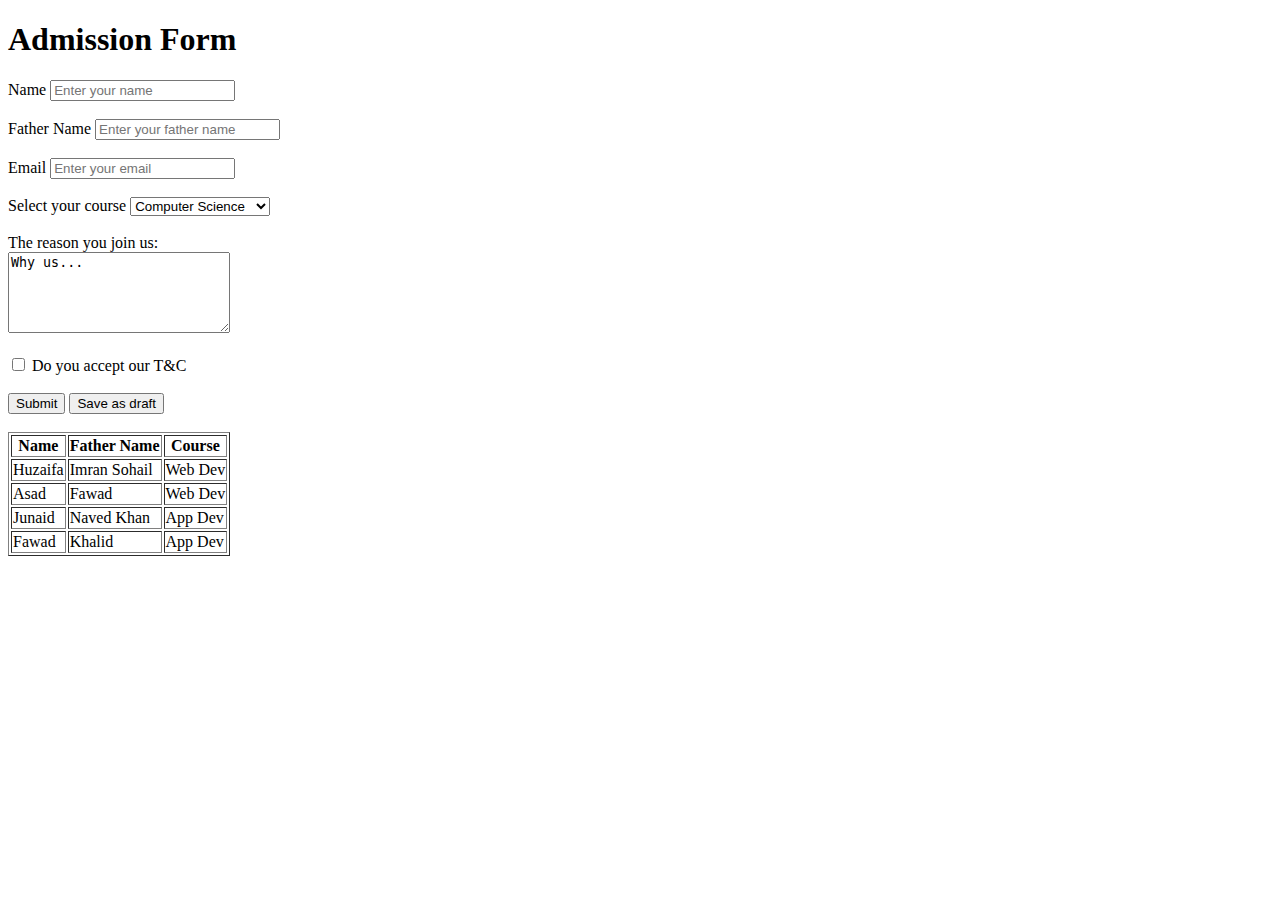
<file: index.html>
<!DOCTYPE html>
<html lang="en">
<head>
    <meta charset="UTF-8">
    <meta name="viewport" content="width=device-width, initial-scale=1.0">
    <title>Forms</title>
</head>
<body>
    <form action="post">

        <h1>Admission Form</h1>

        <label for="sname">Name</label>
        <input type="text" placeholder="Enter your name" name="sname" id="sname"> <br><br>

        <label for="fname">Father Name</label>
        <input type="text" placeholder="Enter your father name" name="fname" id="fname" ><br><br>

        <label for="email">Email</label> 
        <input type="email" placeholder="Enter your email" name="email" id="email"> <br><br>

        <label for="course">Select your course</label>
        <select name="course" id="course">
            <option value="">Computer Science</option>
            <option value="">Artificial Intelligence</option>
            <option value="">Data Science</option>
            <option value="">Cyber Security</option>
            <option value="">Machine Learning</option>
            <option value="">Cloud Computing</option>
        </select> <br><br>

        <label for="textarea">The reason you join us:</label><br>
        <textarea name="textarea" id="textarea" cols="25" rows="5" >Why us...</textarea> <br><br>
        
        <input type="checkbox" name="tnc" id="tnc" >
        <label for="tnc">Do you accept our T&C</label><br><br>

        <button type="submit">Submit</button>  
        <button type="submit">Save as draft</button>  <br><br>
    </form>

    <table border="1">
        <thead>
            <th>Name</th>
            <th>Father Name</th>
            <th>Course</th>
        </thead>
        <tbody>
            <tr>
                <td>Huzaifa</td>
                <td>Imran Sohail</td>
                <td>Web Dev</td>
            </tr>
            <tr>
                <td>Asad</td>
                <td>Fawad</td>
                <td>Web Dev</td>
            </tr>
            <tr>
                <td>Junaid</td>
                <td>Naved Khan</td>
                <td>App Dev</td>
            </tr>
            <tr>
                <td>Fawad</td>
                <td>Khalid</td>
                <td>App Dev</td>
            </tr>
    </tbody>
    </table>

</body>
</html>
</file>
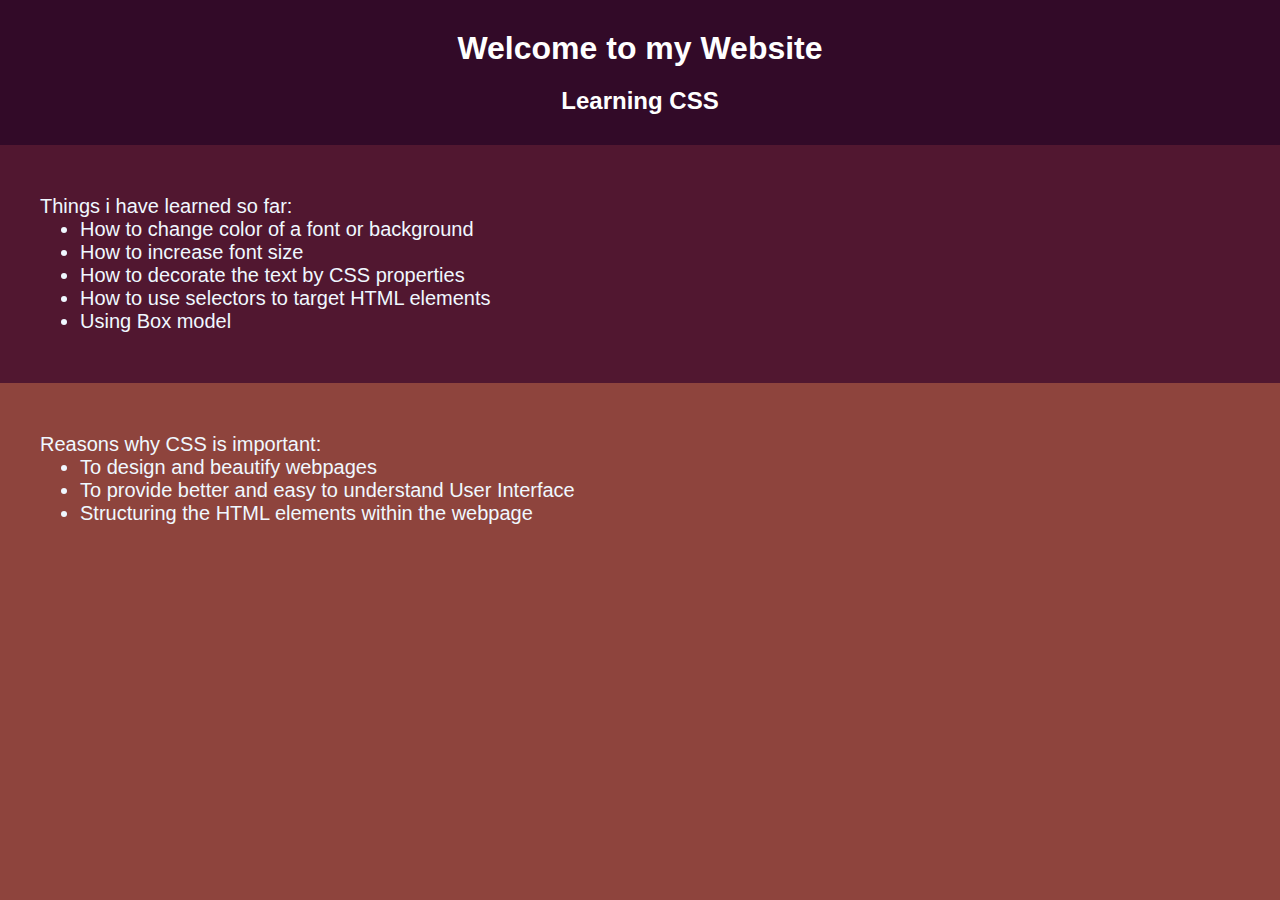
<file: Task 3 Part 1/index.html>
<!DOCTYPE html>
<html lang="en">
<head>
    <meta charset="UTF-8">
    <meta name="viewport" content="width=device-width, initial-scale=1.0">
    <title>My First Styled Webpage</title>
    <link rel="stylesheet" href="style.css">
</head>
<body>
    <div class="headings">
    <h1>Welcome to my Website</h1>
    <h2>Learning CSS</h2>
    </div>
    <div class="body-1  ">
    <p>Things i have learned so far:</p>
    <ul>
        <li>How to change color of a font or background</li>
        <li>How to increase font size</li>
        <li>How to decorate the text by CSS properties</li>
        <li>How to use selectors to target HTML elements</li>
        <li>Using Box model</li>
    </ul>
    </div>

    <div class="body-2">
    <p>Reasons why CSS is important:</p>
    <ul>
        <li>To design and beautify webpages</li>
        <li>To provide better and easy to understand User Interface</li>
        <li>Structuring the HTML elements within the webpage</li>
    </ul>
</div>
    
</body>
</html>
</file>
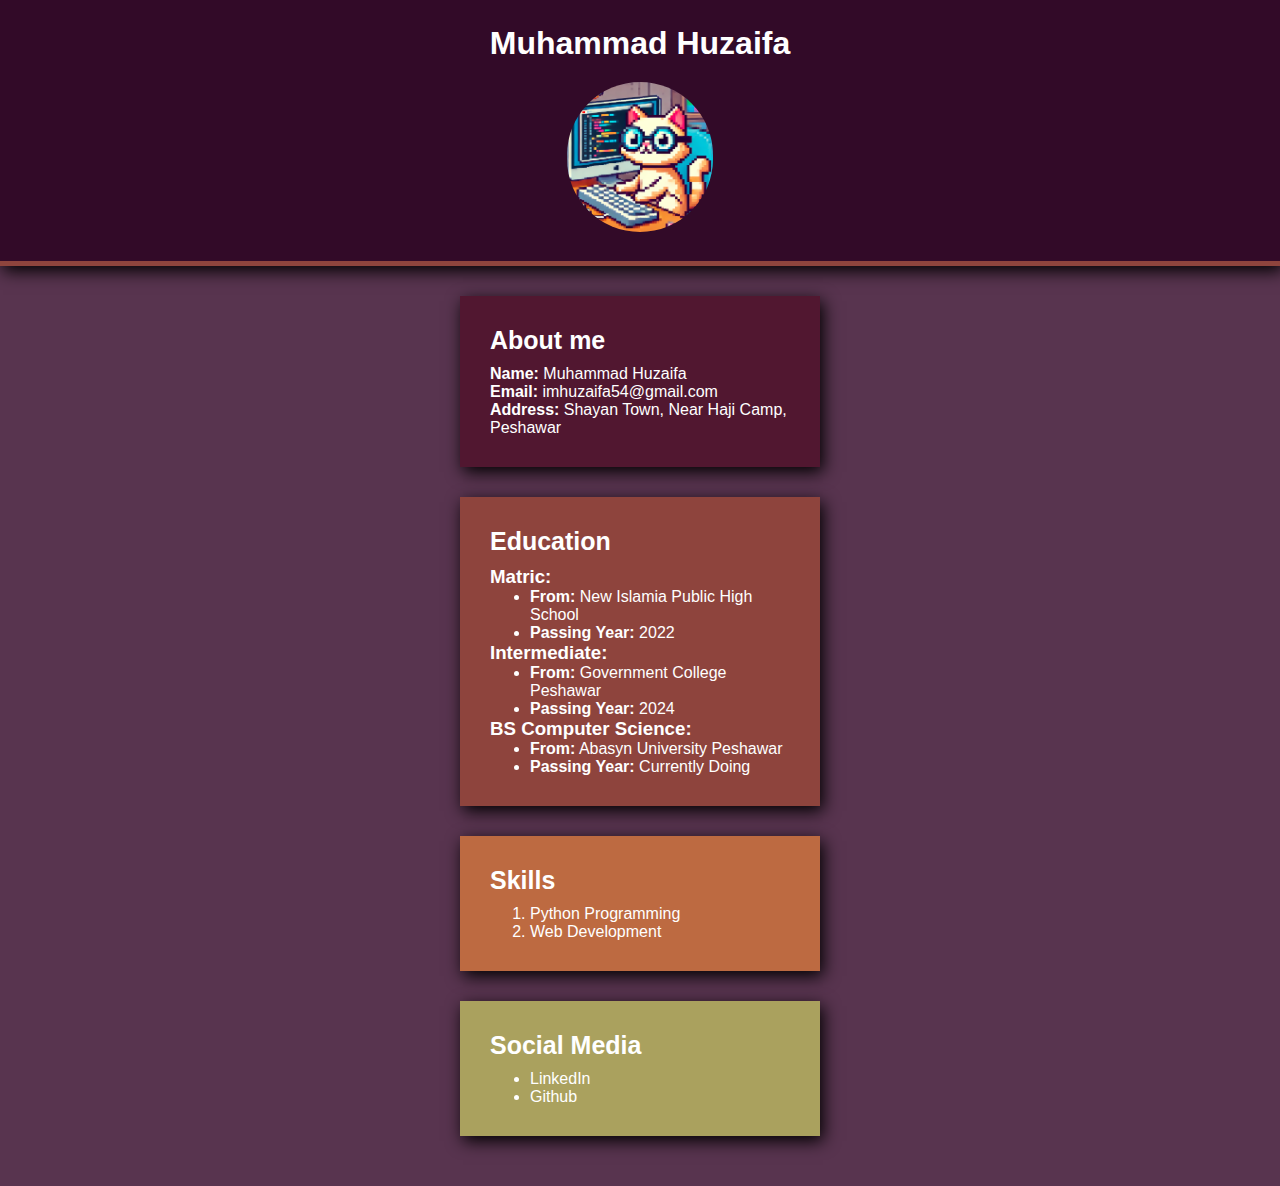
<file: Task 3 Part 2/index.html>
<!DOCTYPE html>
<html lang="en">
<head>
    <meta charset="UTF-8">
    <meta name="viewport" content="width=device-width, initial-scale=1.0">
    <title>About Myself</title>
    <link rel="stylesheet" href="style.css">
</head>
<body>
    <div class="head">
    <h1>Muhammad Huzaifa</h1>
    <img src="Capture.PNG" alt="My_avatar">
    </div>

    
    <div class="main">
        <h2>About me</h2>
        <p><strong>Name: </strong>Muhammad Huzaifa </p>
        <p><strong>Email: </strong><a href="mailto:imhuzaifa54@gmail.com">imhuzaifa54@gmail.com</a></p>
        <p><strong>Address: </strong>Shayan Town, Near Haji Camp, Peshawar </p>
    </div>


    <div class="education">
    <h2>Education</h2>
    <h3>Matric: </h3>
    <ul>
        <li><strong>From:</strong> New Islamia Public High School</li>
        <li><strong>Passing Year: </strong>2022</li>
    </ul>
    <h3>Intermediate: </h3>
    <ul>
        <li><strong>From:</strong> Government College Peshawar</li>
        <li><strong>Passing Year: </strong>2024</li>
    </ul>
    <h3>BS Computer Science: </h3>
    <ul>
        <li><strong>From:</strong> Abasyn University Peshawar</li>
        <li><strong>Passing Year: </strong>Currently Doing</li>
    </ul>
    </div>


    <div class="skills">
    <h2>Skills</h2>
    <ol>
        <li>Python Programming</li>
        <li>Web Development</li>
    </ol>
    </div>
    </div>


    <div class="social-media">
    <h2>Social Media</h2>
    <ul>
        <li><a href="https://www.linkedin.com/in/muhammad-huzaifa-259221345/">LinkedIn</a></li>
        <li><a href="https://github.com/huzaifaIsCoding">Github</a></li>
    </ul>
    </div>

</body>
</html>
</file>
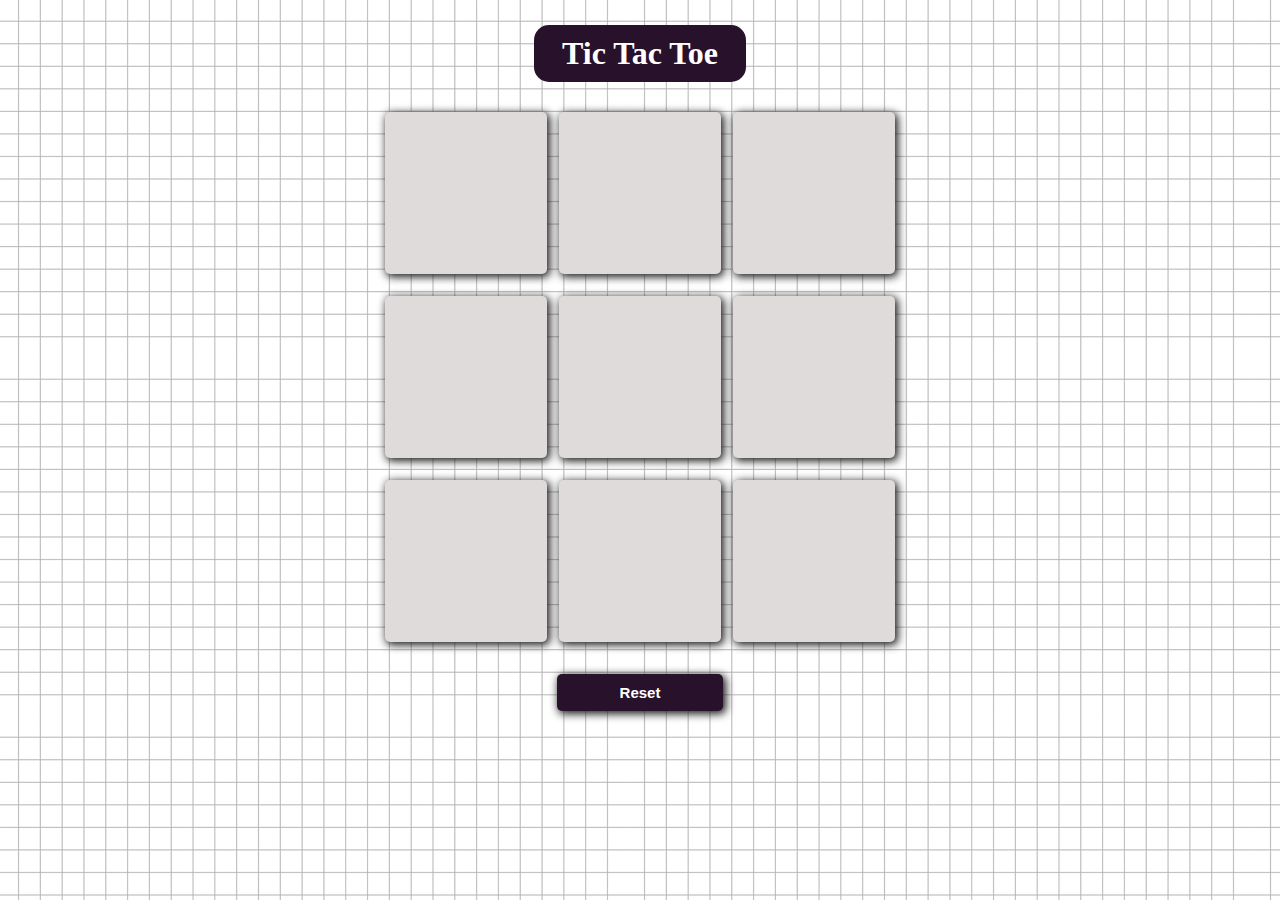
<file: JS Projects/JS Project I - Tic Tac Toe/index.html>
<!DOCTYPE html>
<html lang="en">
<head>
    <meta charset="UTF-8">
    <meta name="viewport" content="width=device-width, initial-scale=1.0">
    <title>Tic Tac Toe</title>
    <link rel="stylesheet" href="style.css">
</head>
<body>
    <main>
        <div class="container">
            <h1>Tic Tac Toe</h1>
        <div class="game">
        <button class="box"></button>
        <button class="box"></button>
        <button class="box"></button>
        <button class="box"></button>
        <button class="box"></button>
        <button class="box"></button>
        <button class="box"></button>
        <button class="box"></button>
        <button class="box"></button>
    </div>
    <div class="msg-container hide">
        <div id="msg">Winner</div>
    </div>
    <button id="reset">Reset</button>
    </div>
    </main>
    <script src="script.js"></script>
</body>
</html>
</file>
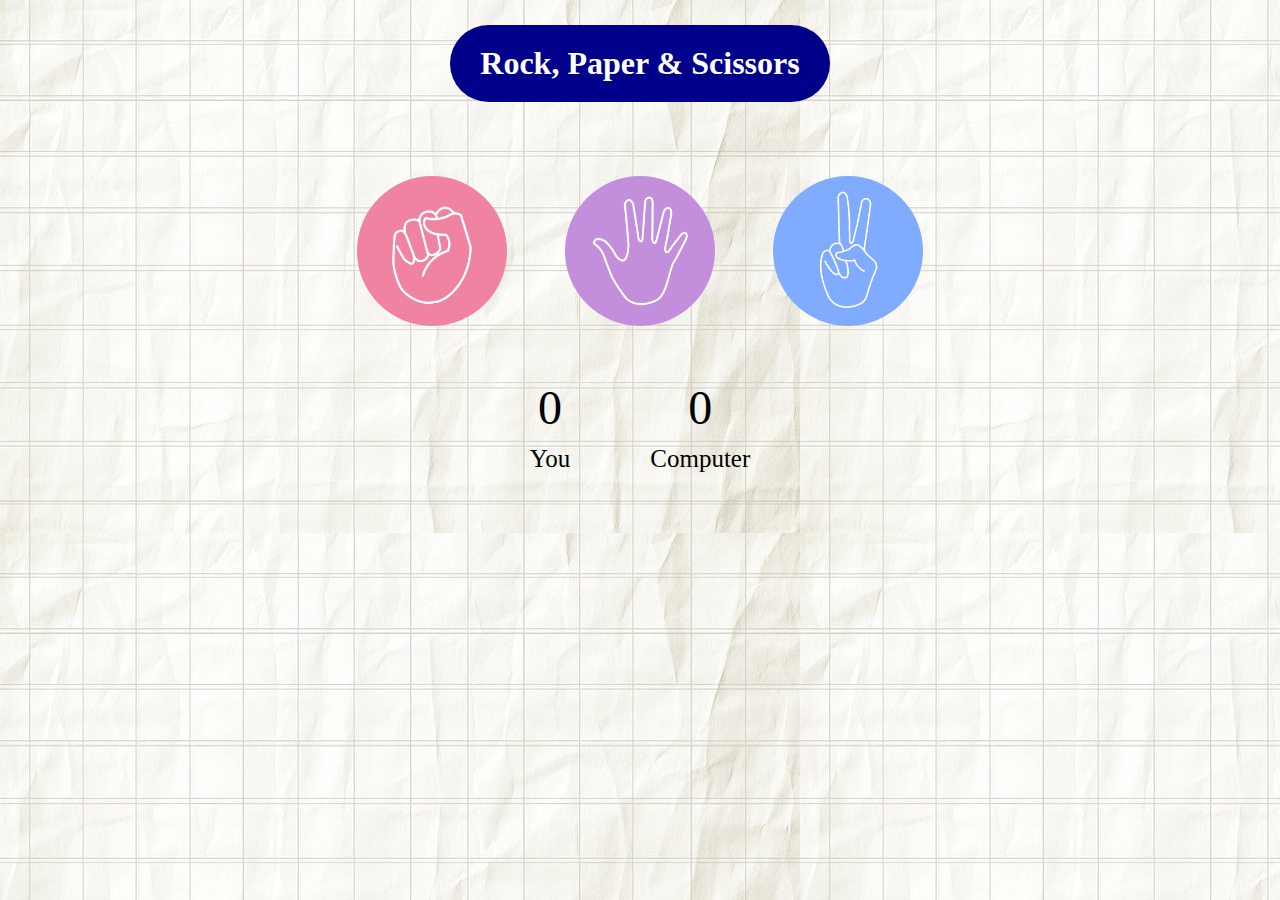
<file: JS Projects/JS Project II - Rock Paper Scissors/index.htm>
<!DOCTYPE html>
<html lang="en">
<head>
    <meta charset="UTF-8">
    <meta name="viewport" content="width=device-width, initial-scale=1.0">
    <title>Rock, Paper & Scissors</title>
    <link rel="stylesheet" href="style.css">
</head>
<body>
    <main>
        <div class="heading">
            <h1>Rock, Paper & Scissors</h1>
        </div>
        <div class="choices">
            <div class="choice" id="rock">
                <img src="Images/rock.png" alt="">
            </div>
            <div class="choice" id="paper">
                <img src="Images/paper.png" alt="">
            </div>
            <div class="choice" id="scissors">
                <img src="Images/scissors.png" alt="">
            </div>
        </div>
        <div class="score-card">
            <div class="score">
                <p id="score-user">0</p>
                <p>You</p>
            </div>
            <div class="score">
                <p id="score-comp">0</p>
                <p>Computer</p>
            </div>
        </div>
        <div class="msg-container" id="container-hide">
            <p id="msg">Message</p>
        </div>

    </main>
    <script src="script.js"></script>
</body>
</html>
</file>
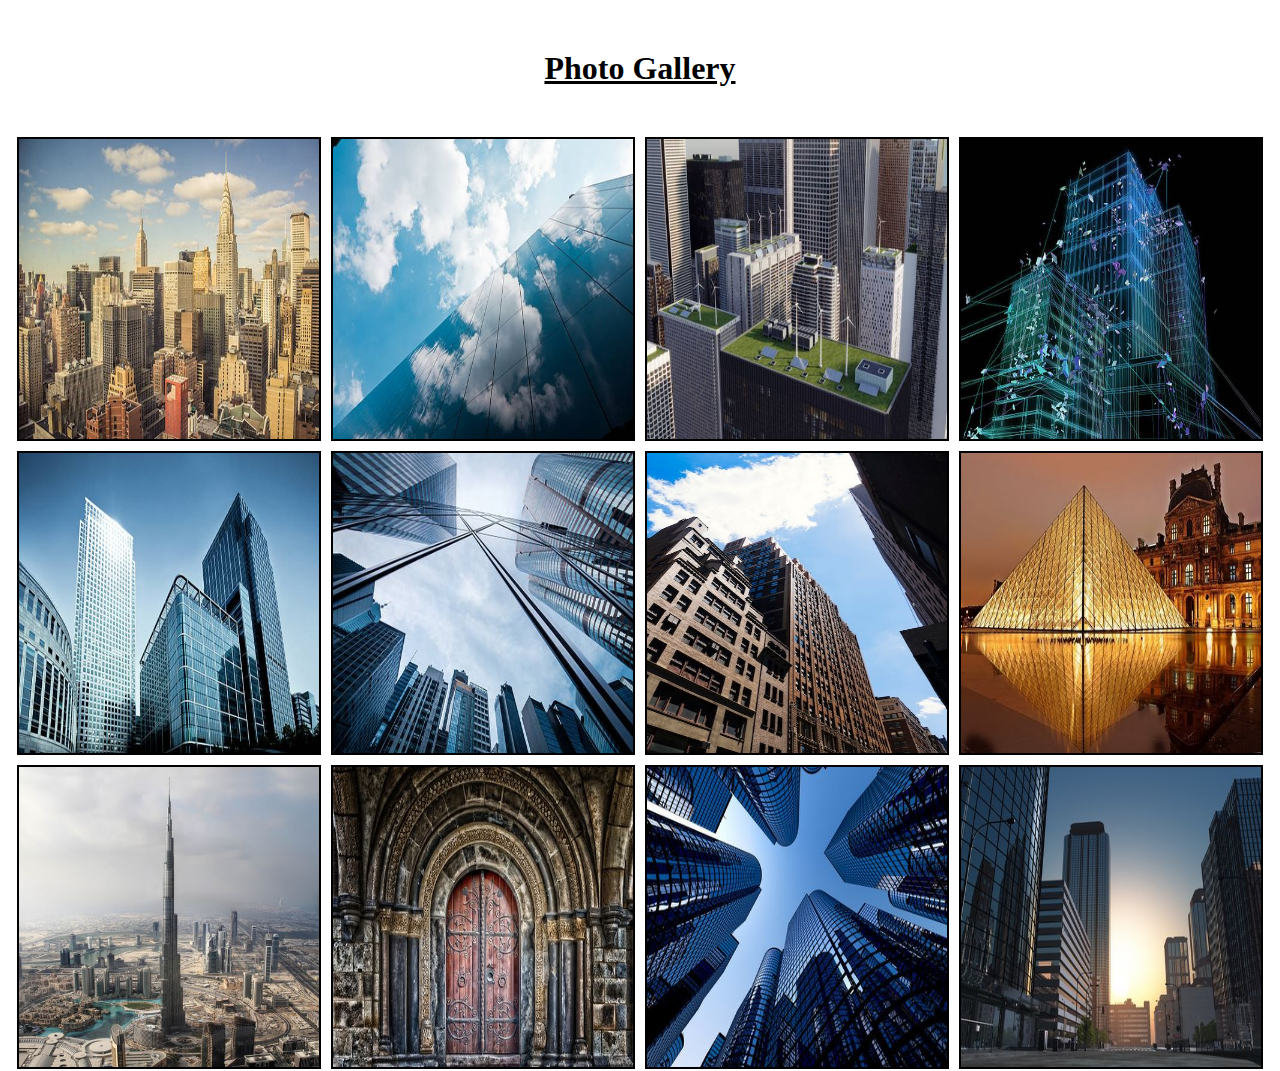
<file: Task 4/Image Gallery/index.html>
<!DOCTYPE html>
<html lang="en">
<head>
    <meta charset="UTF-8">
    <meta name="viewport" content="width=device-width, initial-scale=1.0">
    <title>Photo Gallery</title>
    <link rel="stylesheet" href="style.css">
</head>
<body>
    <h1>Photo Gallery</h1>
    <div class="container">
        <div class="box"><img src="image1.png" alt=""></div>
        <div class="box"><img src="image2.png" alt=""></div>
        <div class="box"><img src="image3.png" alt=""></div>
        <div class="box"><img src="image4.png" alt=""></div>
        <div class="box"><img src="image5.png" alt=""></div>
        <div class="box"><img src="image6.png" alt=""></div>
        <div class="box"><img src="image7.png" alt=""></div>
        <div class="box"><img src="image8.png" alt=""></div>
        <div class="box"><img src="image9.png" alt=""></div>
        <div class="box"><img src="image10.png" alt=""></div>
        <div class="box"><img src="image11.png" alt=""></div>
        <div class="box"><img src="image12.png" alt=""></div>
    </div>
</body>
</html>
</file>
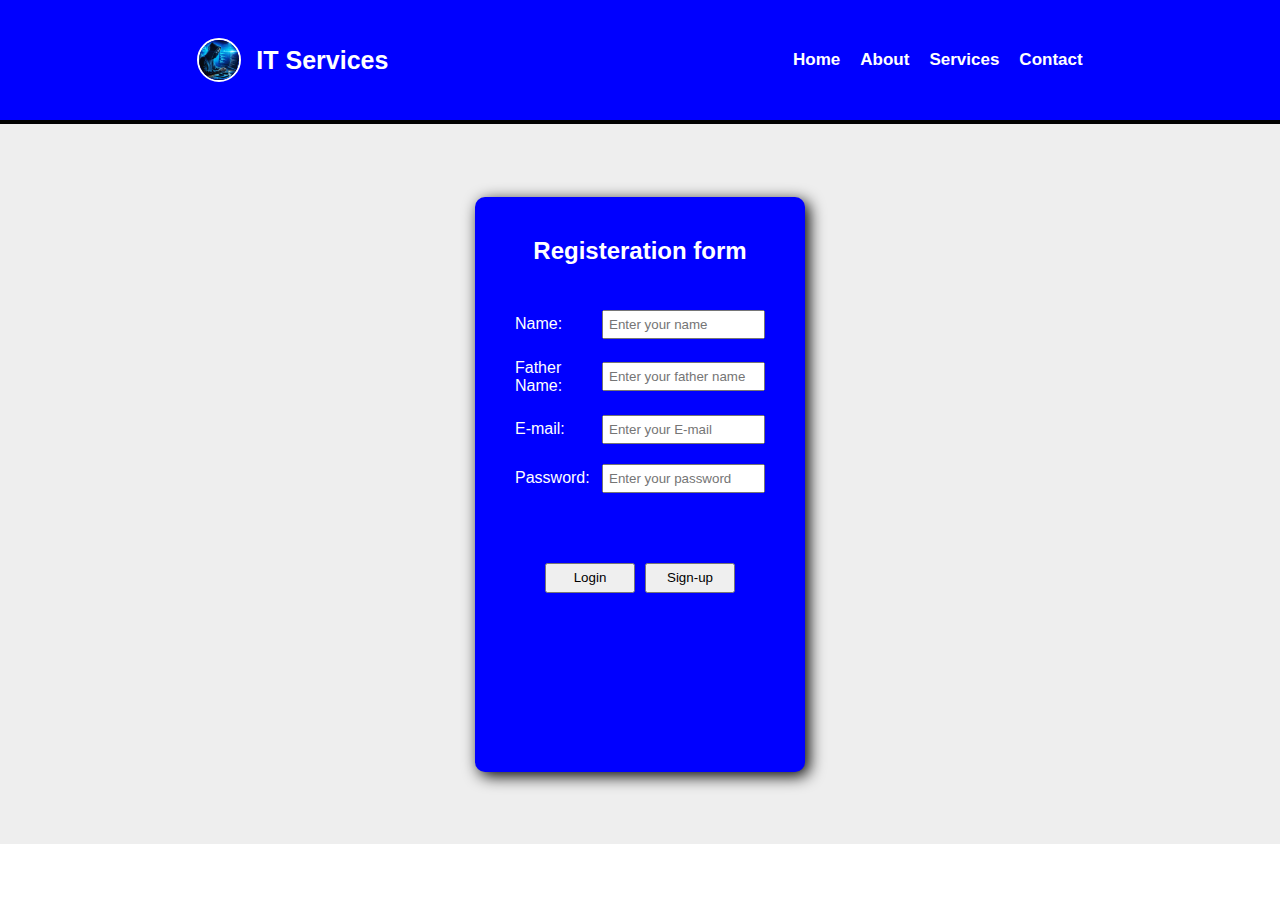
<file: Task 4/Simple Form/index.html>
<!DOCTYPE html>
<html lang="en">
<head>
    <meta charset="UTF-8">
    <meta name="viewport" content="width=device-width, initial-scale=1.0">
    <title>Website</title>
    <link rel="stylesheet" href="style.css">
</head>
<body>
    <div class="nav">

        <div class="logo">
            <img src="img.jfif" alt="logo" height="40px">
            <span>IT Services</span>
        </div>
        

        <div class="buttons">
            <ul>
                <li><a href="">Home</a></li>
                <li><a href="">About</a></li>
                <li><a href="">Services</a></li>
                <li><a href="">Contact</a></li>
            </ul>
        </div>
        
    </div>


<div class="form-body">
    
    <form action="">
        <h2>Registeration form</h2>
        <div class="name">
            <label for="user-name">Name: </label>
            <input type="text" placeholder="Enter your name">
        </div>
        <div class="f-name">
            <label for="f-name">Father Name: </label>
            <input type="text" placeholder="Enter your father name">
        </div>
        <div class="email">
            <label for="email">E-mail: </label>
            <input type="text" placeholder="Enter your E-mail ">
        </div>
        <div class="password">
            <label for="password">Password: </label>
            <input type="text" placeholder="Enter your password">
        </div>
        
        <div class="form-sub">
        
           <button>Login</button>
            <button>Sign-up</button>
        
    </div>

    </form>
</div>


</body>
</html>
</file>
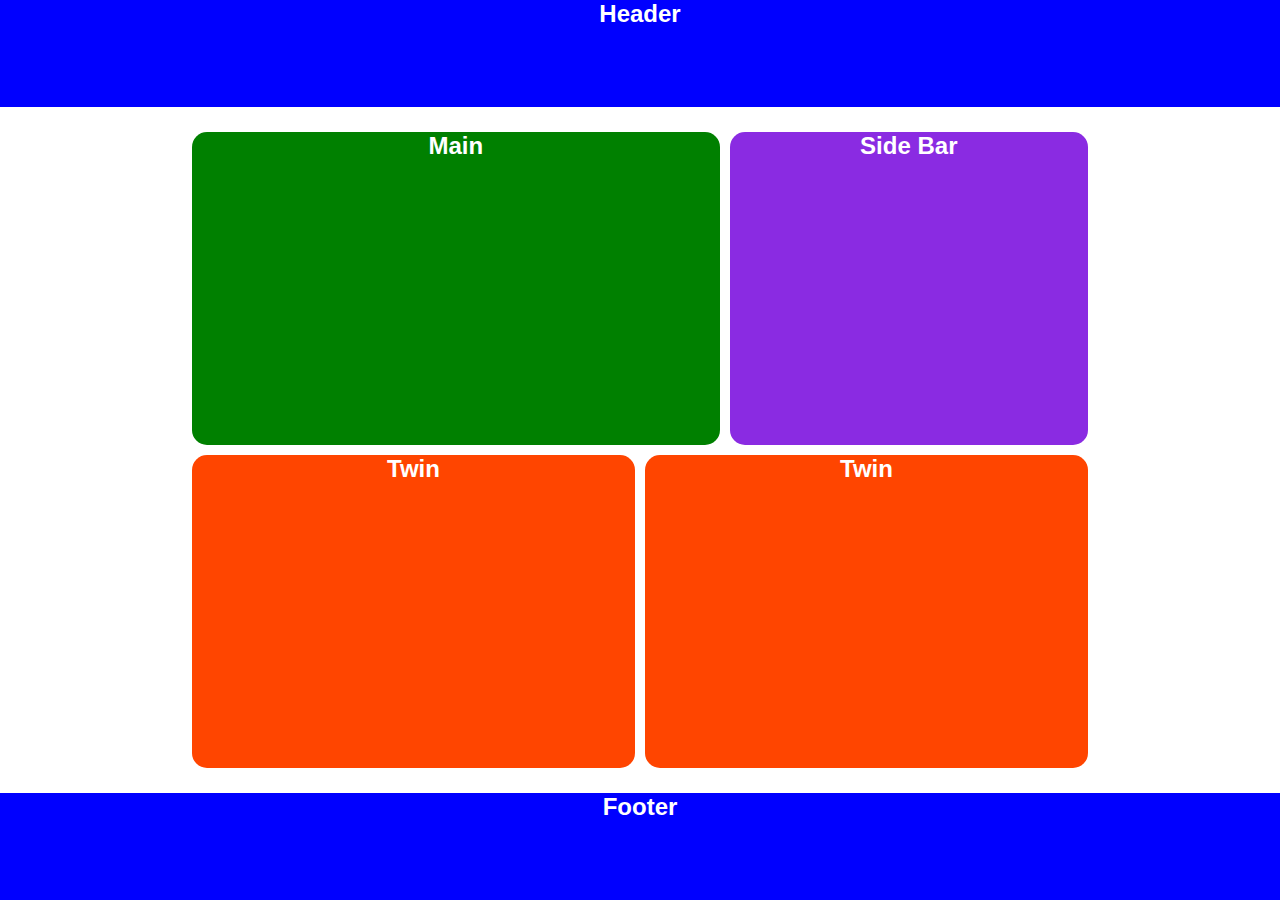
<file: Task 5/Layout 1/index.html>
<!DOCTYPE html>
<html lang="en">
<head>
    <meta charset="UTF-8">
    <meta name="viewport" content="width=device-width, initial-scale=1.0">
    <title>Layout 1</title>
    <link rel="stylesheet" href="style.css">
</head>
<body>
    <div class="container">
        <div class="header">Header</div>
        <div class="main">
            <div class="main-content">Main</div>
            <div class="sidebar">Side Bar</div>
            <div class="twin">Twin</div>
            <div class="twin">Twin</div>
        </div>
        <div class="footer">Footer</div>
    </div>
</body>
</html>
</file>
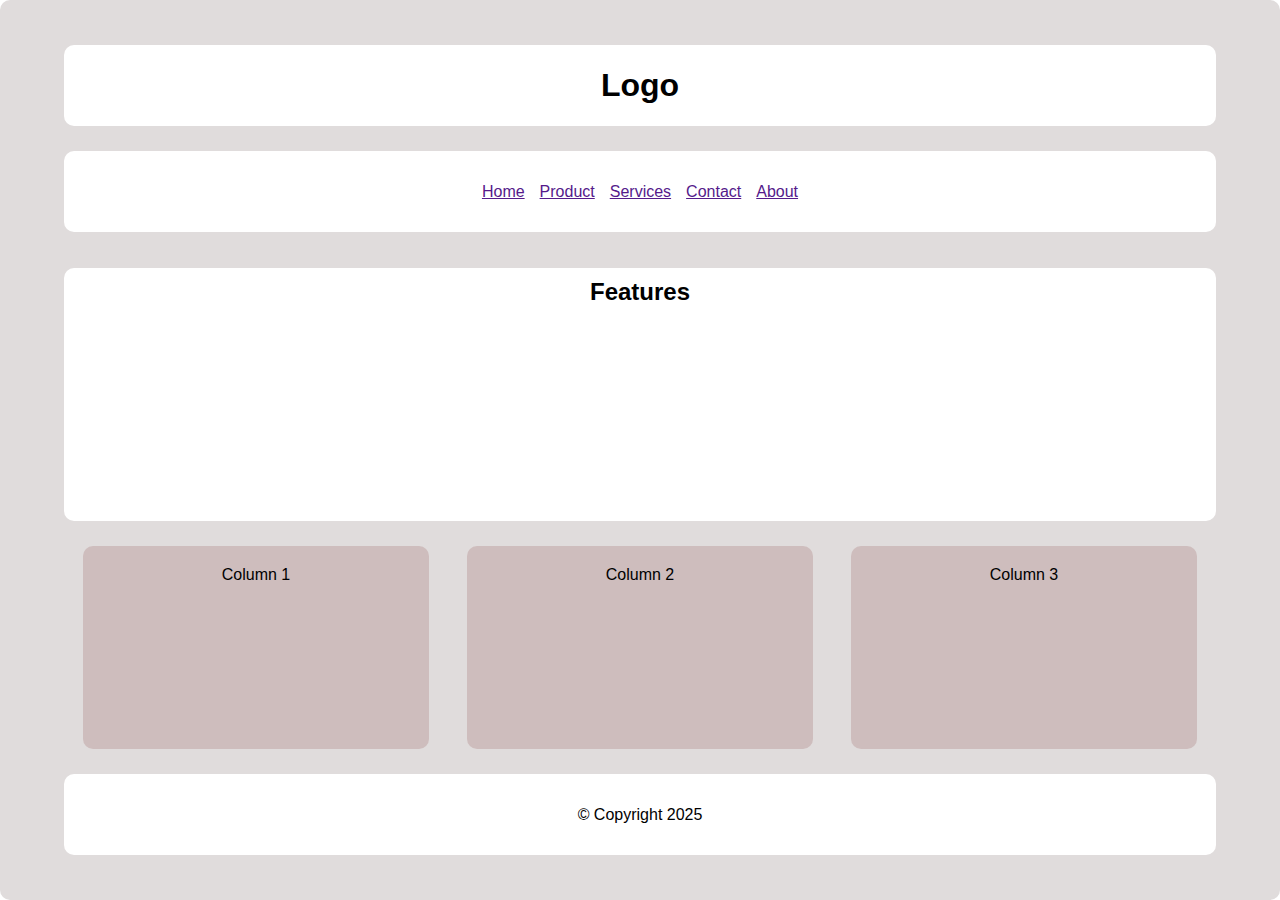
<file: Task 5/Layout 2/index.html>
<!DOCTYPE html>
<html lang="en">
<head>
    <meta charset="UTF-8">
    <meta name="viewport" content="width=device-width, initial-scale=1.0">
    <title>Layout 2</title>
    <link rel="stylesheet" href="style.css">
</head>
<body>
    <section class="main-body">
    <div class="container">
        <div class="logo">
            <h1>Logo</h1>
        </div>
        <div class="links">
            <a href="">Home</a>
            <a href="">Product</a>
            <a href="">Services</a>
            <a href="">Contact</a>
            <a href="">About</a>
        </div>
        <div class="features">
            <h2>Features</h2>
        </div>
        <div class="columns">
            <div class="column"><p>Column 1</p></div>
            <div class="column"><p>Column 2</p></div>
            <div class="column"><p>Column 3</p></div>
        </div>
        <div class="copyright"><span>&copy Copyright 2025</span></div>
    </div>
    </section>
</body>
</html>
</file>
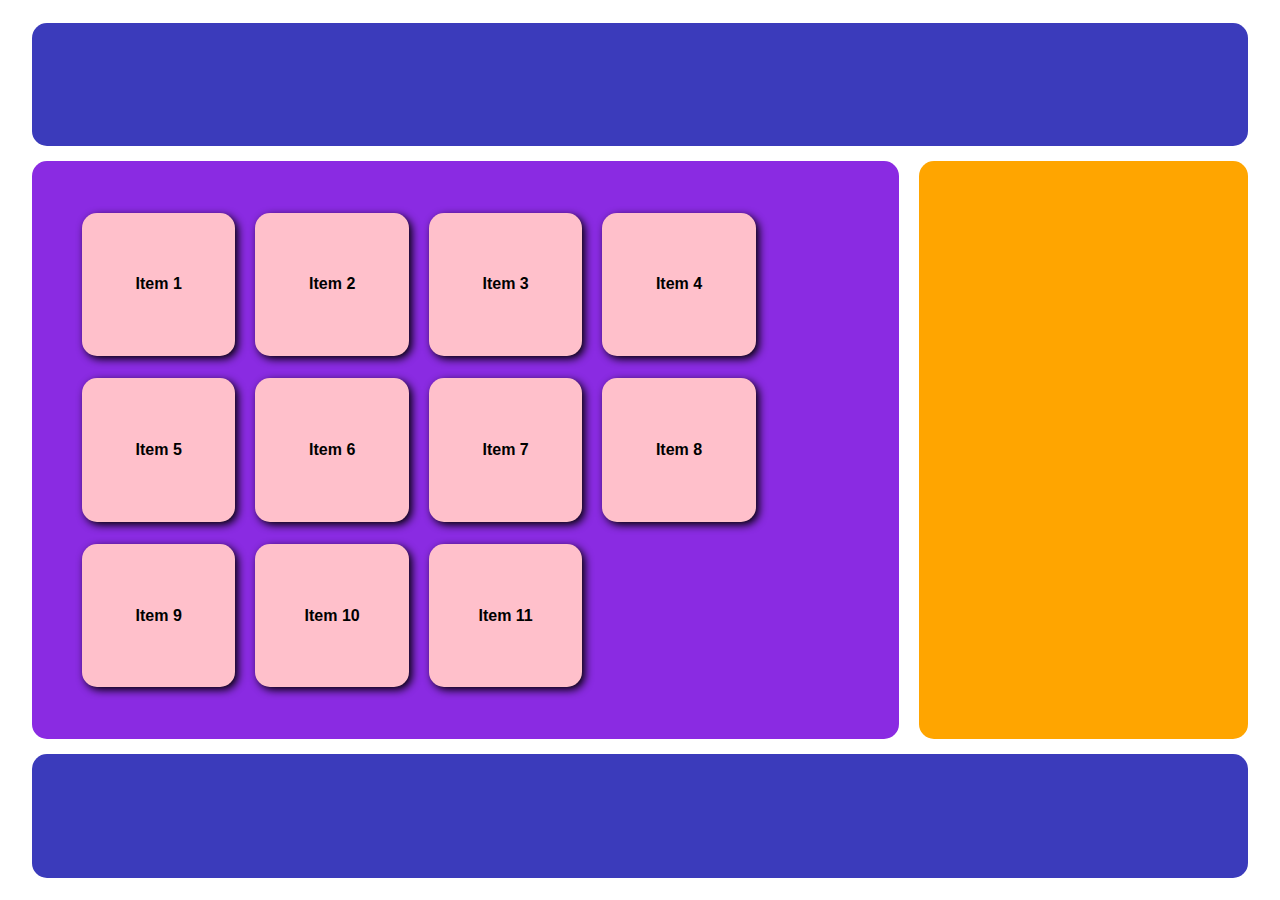
<file: Task 5/Layout 3/index.html>
<!DOCTYPE html>
<html lang="en">
<head>
    <meta charset="UTF-8">
    <meta name="viewport" content="width=device-width, initial-scale=1.0">
    <title>Layout 3</title>
    <link rel="stylesheet" href="style.css">
</head>
<body>

    <section class="main-section">
        <div class="container">
            <div class="header"></div>
            <div class="main-content">
                <div class="main-bar">
                    <div class="item">Item 1</div>
                    <div class="item">Item 2</div>
                    <div class="item">Item 3</div>
                    <div class="item">Item 4</div>
                    <div class="item">Item 5</div>
                    <div class="item">Item 6</div>
                    <div class="item">Item 7</div>
                    <div class="item">Item 8</div>
                    <div class="item">Item 9</div>
                    <div class="item">Item 10</div>
                    <div class="item">Item 11</div>
                </div>
                <div class="side-bar"></div>
            </div>
            <div class="footer"></div>
        </div>

    </section>
</body>
</html>
</file>
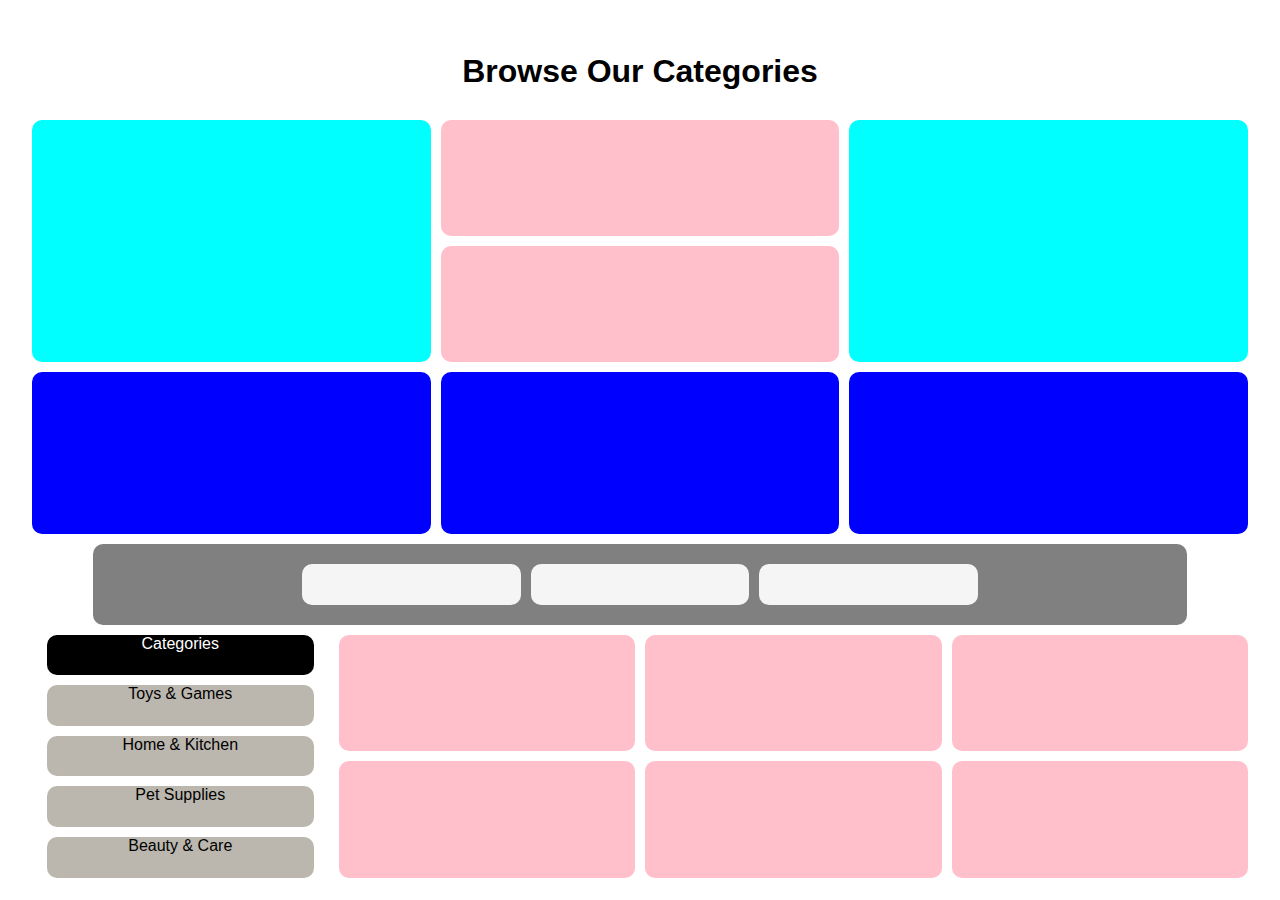
<file: Task 5/Layout 4/index.html>
<!DOCTYPE html>
<html lang="en">
<head>
    <meta charset="UTF-8">
    <meta name="viewport" content="width=device-width, initial-scale=1.0">
    <title>Layout 4</title>
    <link rel="stylesheet" href="style.css">
</head>
<body>
    <section class="main">
        <div class="container">
            <h1>Browse Our Categories</h1>
            <div class="upper">
                <div class="upper-box"></div>
                <div class="upper-box middle-upper-box">
                    <div class="sub-box"></div>
                    <div class="sub-box"></div>
                </div>
                <div class="upper-box"></div>
            </div>

            <div class="middle">
                <div class="middle-box"></div>
                <div class="middle-box"></div>
                <div class="middle-box"></div>
            </div>

            <div class="middle-bar">
                <div class="bar-items"></div>
                <div class="bar-items"></div>
                <div class="bar-items"></div>
            </div>

            <div class="end">
                <div class="end-box">
                    <div class="end-box-category">Categories</div>
                    <div class="end-box-category">Toys & Games</div>
                    <div class="end-box-category">Home & Kitchen</div>
                    <div class="end-box-category">Pet Supplies</div>
                    <div class="end-box-category">Beauty & Care</div>
                </div>
                <div class="end-box">
                    <div class="sub-box"></div>
                    <div class="sub-box"></div>
                </div>
                <div class="end-box">
                    <div class="sub-box"></div>
                    <div class="sub-box"></div>
                </div>
                <div class="end-box">
                    <div class="sub-box"></div>
                    <div class="sub-box"></div>
                </div>
            </div>

        </div>
    </section>
</body>
</html>
</file>
<file: Task 3 Part 1/style.css>
*{
    margin: 0;
    font-family: Verdana, Geneva, Tahoma, sans-serif;

}
body{
    background-color: #8E443D;
}
.headings{
    background-color: #320A28;
    color: white;
    text-align: center;
    padding: 30px ;
}
.headings h1{
    padding-bottom: 20px;
}
.body-1{
    background-color: #511730;
    color: aliceblue;
    padding: 50px 40px;
    font-size: 20px;
}
.body-2{
    background-color: #8E443D;
    color: aliceblue;
    padding: 50px 40px;
    font-size: 20px;
}


@media (max-width: 768px) {
    .main{
        background-color: red;
    }
}
</file>
<file: Task 3 Part 2/style.css>
*{
    margin: 0;
    font-family: Verdana, Geneva, Tahoma, sans-serif;
}
body{
    display: flex;
    flex-direction: column;
    justify-content: center;
    align-items: center;
    background-color: #58344f;
    
}
.head{
    background-color: #320A28;
    color: white;
    text-align: center;
    padding: 25px 0px;
    width: 100%;
    border-bottom: 5px solid #8E443D;
    box-shadow: 3px 5px 16px 0px black;
    
}
.head img{
    height: 150px;
    border-radius: 100px;
    margin-top: 20px;
}

.main{
    margin-top: 30px;
    background-color: #511730;
    color: white;
    padding: 30px;
    width: 300px;
    box-shadow: 3px 5px 16px 0px black;
    
}


.education{
    background-color: #8E443D;
    margin-top: 30px;
    color: white;
    padding: 30px;
    width: 300px;
    box-shadow: 3px 5px 16px 0px black;
    
}

.skills{
    margin-top: 30px;
    background-color: #bd6a41;
    color: white;
    padding: 30px;
    width: 300px;
    box-shadow: 3px 5px 16px 0px black;

}

.social-media{
    background-color: #aaa15e;
    margin-top: 30px;
    color: white;
    padding: 30px;
    width: 300px;
    margin-bottom: 50px;
    box-shadow: 3px 5px 16px 0px black;
}

h2{
    font-size: 25px;
    margin-bottom: 10px;
}

a:link{
    color: white;
    text-decoration: none;
}
a:visited{
    color: white;
}



@media (max-width: 768px) {
    body{
        font-size: 12px;
    }
    
   
}
</file>
<file: JS Projects/JS Project I - Tic Tac Toe/style.css>
*{
    margin: 0;
    padding: 0;
}

body{
    background-color: #453643;
    background-image: url(Images/bg_img.png);
}

main{
    display: flex;
    /* justify-content: center; */
    align-items: center;
    flex-direction: column;
}

.container{
    display: flex;
    flex-direction: column;
    justify-content: center;
    align-items: center;
    
}

.container > h1{
    margin: 25px;
    /* color: white; */
    background-color: #28112B;
    color: white;
    padding: 10px 28px;
    border-radius: 15px;

}

.game{
    height: 60vmin;
    width: 60vmin;
    /* background-color: azure; */
    display: flex;
    justify-content: center;
    align-items: center;
    gap: 12px;
    flex-wrap: wrap;
    
    
}
.box{
    width: 18vmin;
    height: 18vmin;
    font-size: 8vmin;
    border: none;
    border-radius: 5px;
    /* color: red; */
    /* color: #28112B; */
    background-color: rgb(224, 219, 219);
    box-shadow: 2px 2px 9px 1px rgb(27, 27, 27);

}
#reset{
    padding: 10px 7vmin;
    border: none;
    border-radius: 5px;
    margin-top: 3vmin;
    font-size: 15px;
    font-weight: bold;
    background-color: #28112B;
    color: white;
    box-shadow: 2px 2px 9px 1px rgb(27, 27, 27);

}

.msg-container{
    margin-top: 3vmin;
    font-size: 25px;
    background-color: #28112B;
    color: white;
    padding: 10px 62px;
    border-radius: 10px;
    box-shadow: 2px 2px 9px 1px rgb(27, 27, 27);
}

#msg{
    font-size: 25px;
    
}

.hide{
    display: none;
}
</file>
<file: JS Projects/JS Project II - Rock Paper Scissors/style.css>
*{
    margin: 0;
    padding: 0;
}

body{
    background-image: url(Images/Bg_img2.png);
}

main{
    display: flex;
    flex-direction: column;
    justify-content: center;
    align-items: center;
    gap: 50px;
}

.heading{
    margin-top: 25px;
    margin-bottom: 20px;
    background-color: darkblue;
    color: white;
    padding: 20px 30px;
    border-radius: 40px;
}

.choices{
    display: flex;
    justify-content: center;
    align-items: center;
    gap: 50px;
}

.choice:hover{
    cursor: pointer;
    background-color: black;
    box-shadow: 3px 3px 10px 0 rgb(56, 56, 56);
}

.choice{
    height: 158px;
    width: 158px;
    border-radius: 100%;
    display: flex;
    justify-content: center;
    align-items: center;

}
.choice img{
    height: 150px;
    width: 150px;
    object-fit:cover;
    border-radius: 50%;
}
.score-card{
    display: flex;
    gap: 80px;
}
.score{
    display: flex;
    flex-direction: column;
    align-items: center;
    font-size: 25px;
    /* font-size: 2rem; */
    gap: 10px;
}

#score-user, #score-comp{
    font-size: 3rem;
}

#msg{
    color: white;
    font-size: 25px;
    font-weight:600;
}

.msg-container{

    padding: 15px 50px;
    border-radius: 50px;
}

#container-hide{
    visibility: hidden;
}
</file>
<file: Task 4/Image Gallery/style.css>
*{
    margin: 0;
    padding: 0;
}
h1{
    text-align: center;
    margin-top: 50px;
    margin-bottom: 50px;
    text-decoration: underline;
}
.container{
    display: flex;
    flex-wrap: wrap;
    gap: 10px;
    justify-content: center;
    align-items: center;
}
.box{
    background-color: red;
    border: 2px solid ;
    height: 300px;
    width: 300px;
}
.box img{
    object-fit: fill;
    height: 100%;
    width: 100%;

}
</file>
<file: Task 4/Simple Form/style.css>
*{
    margin: 0;
    font-family:'Gill Sans', 'Gill Sans MT', Calibri, 'Trebuchet MS', sans-serif;

}


.nav{


    height: 10vh;
    display: flex;
    justify-content: space-around;
    align-items: center;
    padding: 0px 50px ;
    background-color:blue;
    color: white;
    padding: 15px;
    border-bottom:4px solid black ;
    box-shadow: 4px 4px 16px 0px rgb(226, 18, 18);

}

.buttons ul{
    display: flex;
    gap: 20px;
    list-style: none;
    font-size: 17px;
    font-weight: bold;

}

.logo img{
    border-radius: 50px;
    border: 2px solid;
}

.logo{
    display: flex;
    align-items: center;
    gap: 15px;
    font-size: 25px;
    font-weight: bold;
}

a{
    color: white;
    text-decoration: none;
}

.form-body{
    /* background-color: blueviolet; */
    /* width:500px ; */
    /* height: auto; */
    background-color: #eee;
    display: flex;
    flex-direction: column;
    align-items: center;
    justify-content: center;
    height: 80vh;
    color: white;
    
    
}

form{
    background-color: blue;
    display: flex;
    /* align-items: flex-end; */
    
    flex-direction: column;
    gap: 20px;
    padding: 40px;
    height: 55vh;
    width: 250px;
    box-shadow: 4px 4px 16px 0px black;
    border-radius: 10px;

    
    
}
.name{
    display: flex;
    justify-content: space-between;
    align-items: center;
}
.f-name{
    display: flex;
    justify-content: space-between;
    align-items: center;
}
.email{
    display: flex;
    justify-content: space-between;
    align-items: center;
}
.password{
    display: flex;
    justify-content: space-between;
    align-items: center;
}
h2{
    text-align: center;
    margin-bottom: 25px;
    color: white;
}

.form-sub{
    display: flex;
    gap: 10px;
    justify-content: center;
    margin-top: 30px;
    
   

}
button{
    margin-top: 20px;
    height: 30px;
    width: 90px;
}
input{
    padding: 5px;
   
}
</file>
<file: Task 5/Layout 1/style.css>
*{
    margin: 0;
    padding: 0;
    font-size: x-large;
    font-weight: 600;
    font-family: 'Segoe UI', Tahoma, Geneva, Verdana, sans-serif;
}
.container{
    
    height: 100vh;
    display: flex;
    flex-direction: column;
    gap: 15px;
    /* align-items: center; */
    /* margin: auto; */
    
}
.header{
    background-color: blue;
    height: 12vh;
    text-align: center;
    color: white;
    
}

.main{
    width: 70%;
    height: 70%;
    background-color: white;
    margin: auto;
    display: flex;
    flex-wrap: wrap;
    gap: 10px;
    padding: 10px;
    padding-bottom: 20px;
}

.main div{
    /* background-color: rgb(245, 131, 131); */
    width: 40%;
    height: 50%;
}
.main-content{
    flex-grow: 1;
    background-color: green;
    border-radius: 15px;
    text-align: center;
    color: white;
    
}
.sidebar{
    background-color: blueviolet;
    border-radius: 15px;
    text-align: center;
    color: white;
}

.twin{
    flex-grow: 1;
    background-color: orangered;
    text-align: center;
    color: white;
    border-radius: 15px;
}

.footer{
    text-align: center;
    color: white;
    background-color: blue;
    height: 12vh;
    
}
</file>
<file: Task 5/Layout 2/style.css>
*{
    margin: 0;
    padding: 0;
    border-radius: 10px;
    font-family: 'Segoe UI', Tahoma, Geneva, Verdana, sans-serif;
}
.main-body{
    /* background-color: rgb(212, 190, 190); */
    width: 100%;
    height: 100vh;
    display: flex;
    justify-content: center;
    background: rgb(224, 220, 220);
    align-items: center;
}

.container{
    width: 90%;
    height: 90vh;
    display: flex;
    flex-direction: column;
    justify-content: space-between;
    background: rgb(224, 220, 220);
}

.logo{
    width: 100%;
    height: 10%;
    background-color: white;
    margin-bottom: 10px;
    display: flex;
    justify-content: center;
    align-items: center;
}
.links{
    width: 100%;
    height: 10%;
    background-color: white;
    margin-bottom: 20px;
    display: flex;
    justify-content: center;
    align-items: center;
    gap: 15px;

}
.features{
    height: 30%;
    width: 100%;
    background-color: white;
    margin-bottom: 10px;
    text-align: center;
    padding-top: 10px;
}
.columns{
    width: 100%;
    height: 25%;
    background: rgb(224, 220, 220);
    display: flex;
    justify-content: space-around;
    
}
.column{
    width: 30%;
    height: 100%;
    /* flex-grow: 1; */
    text-align: center;
    background-color: rgb(206, 189, 189);
}
.column p{
    padding: 20px;
}
.copyright{
    width: 100%;
    height: 10%;
    background-color: white;
    margin-top: 10px;
    text-align: center;
    display: flex;
    justify-content: center;
    align-items: center;
}
</file>
<file: Task 5/Layout 3/style.css>
*{
    margin: 0;
    padding: 0;
    border-radius: 15px;
    font-family: 'Segoe UI', Tahoma, Geneva, Verdana, sans-serif;
}

.main-section{
    
    width: 100%;
    height: 100vh;
    display: flex;
    justify-content: center;
    align-items: center;
    
}

.container{
    height: 95%;
    width: 95%;
    background-color: white;
    display: flex;
    flex-direction: column;
    gap: 15px;
}

.header{
    background-color: rgb(59, 59, 187);
    width: 100%;
    height: 15%;
}

.main-content{
    height: 70%;
    
    display: flex;
    gap: 20px;
}
.main-bar{
    /* height: 100%; */
    width: 70%;
    background-color: blueviolet;
    display: flex;
    gap: 20px;
    flex-wrap:wrap;
    align-items: center;
    padding: 50px;

    
}
.main-bar > .item{
    background-color: pink;
    box-shadow: 3px 3px 8px 0px black;
    height: 30%;
    width: 20%;
    display: flex;
    justify-content: center;
    align-items: center;
    font-weight: 800;
    

}
.side-bar{
    height: 100%;
    width: 30%;
    background-color: orange;
}
.footer{
    background-color: rgb(59, 59, 187);
    width: 100%;
    height: 15%;
}
</file>
<file: Task 5/Layout 4/style.css>
*{
    margin: 0;
    padding: 0;
    box-sizing: border-box;
    border-radius: 10px;
    font-family: 'Segoe UI', Tahoma, Geneva, Verdana, sans-serif;
}
.main{
    height: 100vh;
    display: flex;
    justify-content: center;
    align-items: center;
    text-align: center;
    

}
h1{
    margin-top: 30px;
    margin-bottom: 30px;
    
}
.container{
    
    width: 95%;
    height: 95vh;
    display: flex;
    flex-direction: column;
    align-items: center;

}
.upper{
    width: 100%;
    height: 30%;
    background: white;
    display: flex;
    gap: 10px;

}
.upper-box{
   background-color: aqua;
    height: 100%;
    width: 100%;
    
}
.sub-box{
    height: 50%;
    width: 100%;
   
    background-color: pink;
    
}
.upper :nth-child(2){
    display: flex;
    flex-direction: column;
    gap: 10px;

}
.middle-upper-box{
    background-color: white;
}

.middle{
    background-color: white;
    width: 100%;
    height: 20%;
    display: flex;
    gap: 10px;
    margin-top: 10px;
}
.middle-box{
    width: 30%;
    height: 100%;
    flex-grow: 1;

    background-color: blue;
}
.middle-bar{
    margin-top: 10px;
    background-color: grey;
    width: 90%;
    height: 10%;
    display: flex;
    gap: 10px;
    justify-content: center;
    align-items: center;
}
.bar-items{
    height: 50%;
    width: 20%;
    background-color: whitesmoke;
}
.end{
    margin-top: 10px;
    
    width: 100%;
    height: 30%;
    gap: 10px;
    display: flex;
    justify-content: center;
}
.end-box{
 
    width: 30%;
    height: 100%;
    display: flex;
    flex-direction: column;
    gap: 10px;
    justify-content: center;
    align-items: center;
    
}
.end-box-category:first-child{
    background-color: black;
    color: white;
}

.end-box-category{
    width: 90%;
    height: 20%;
    background-color: rgb(187, 183, 175);


}
</file>
